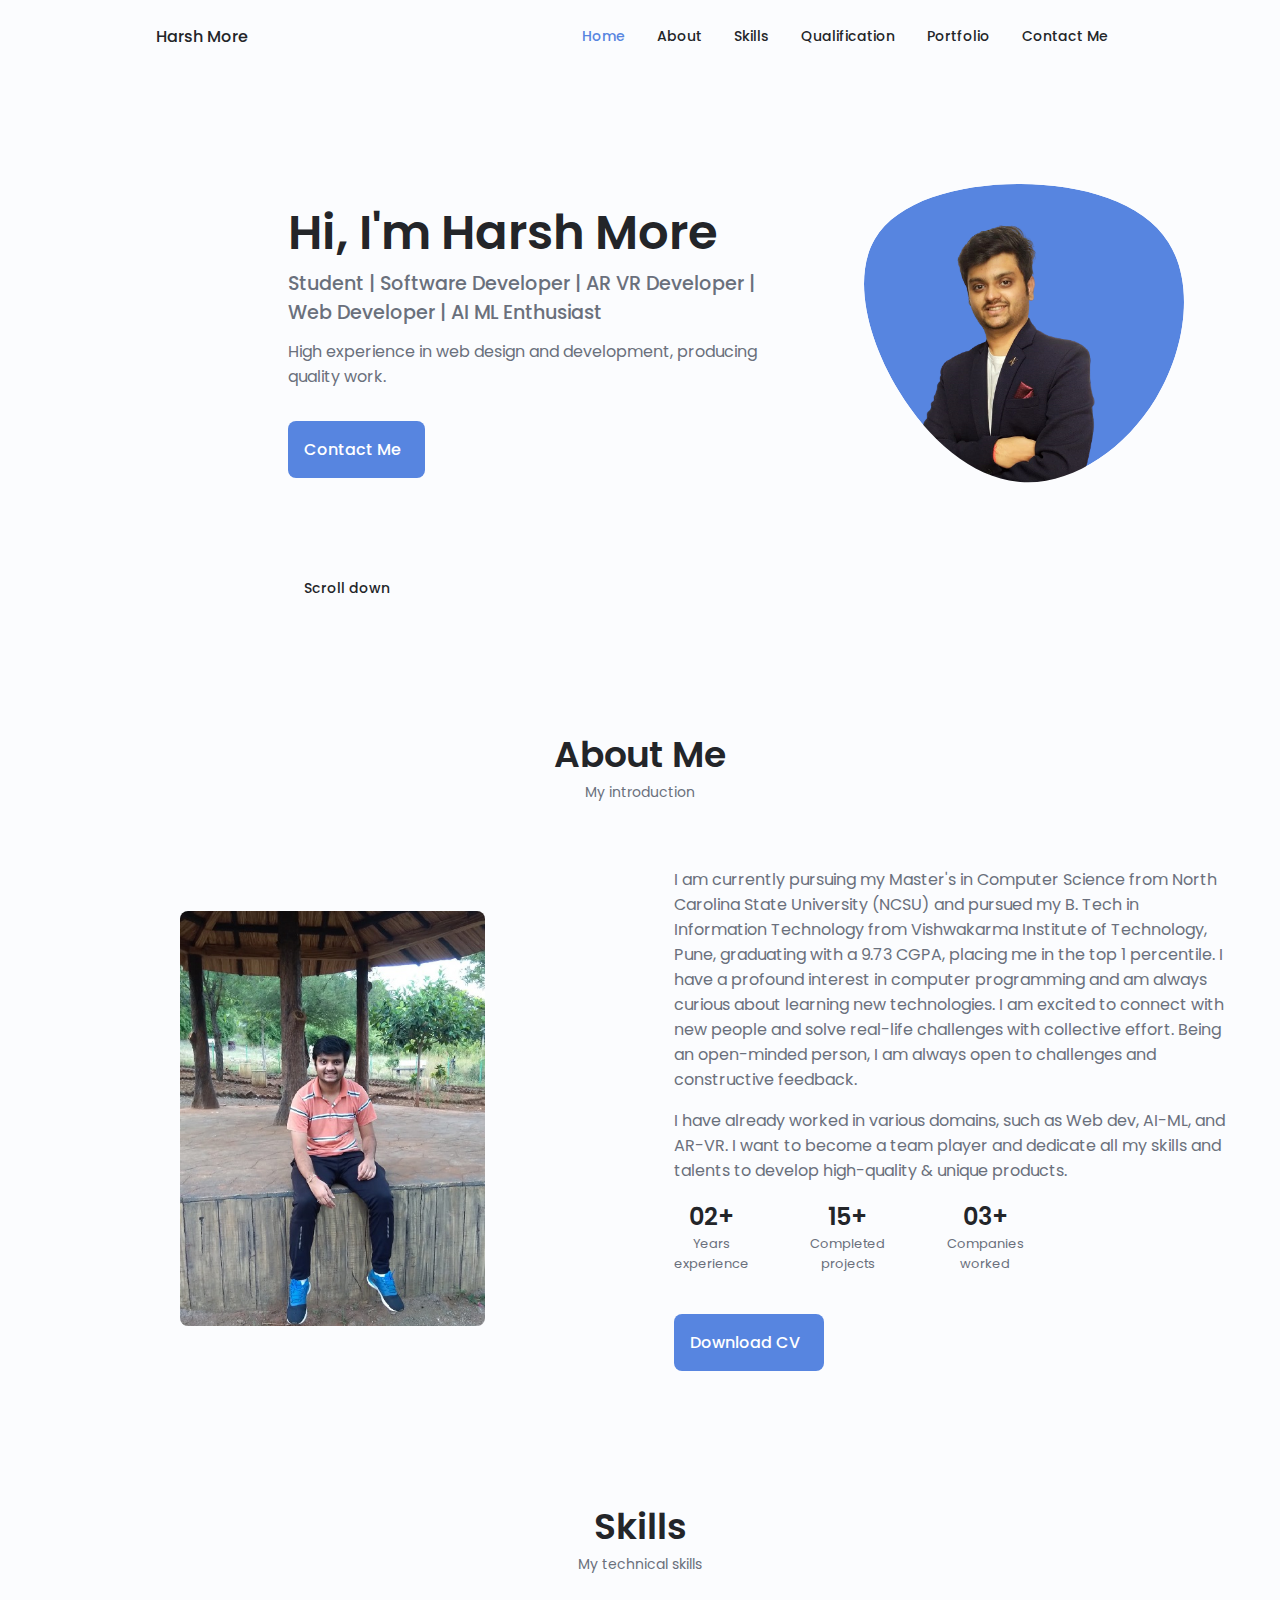
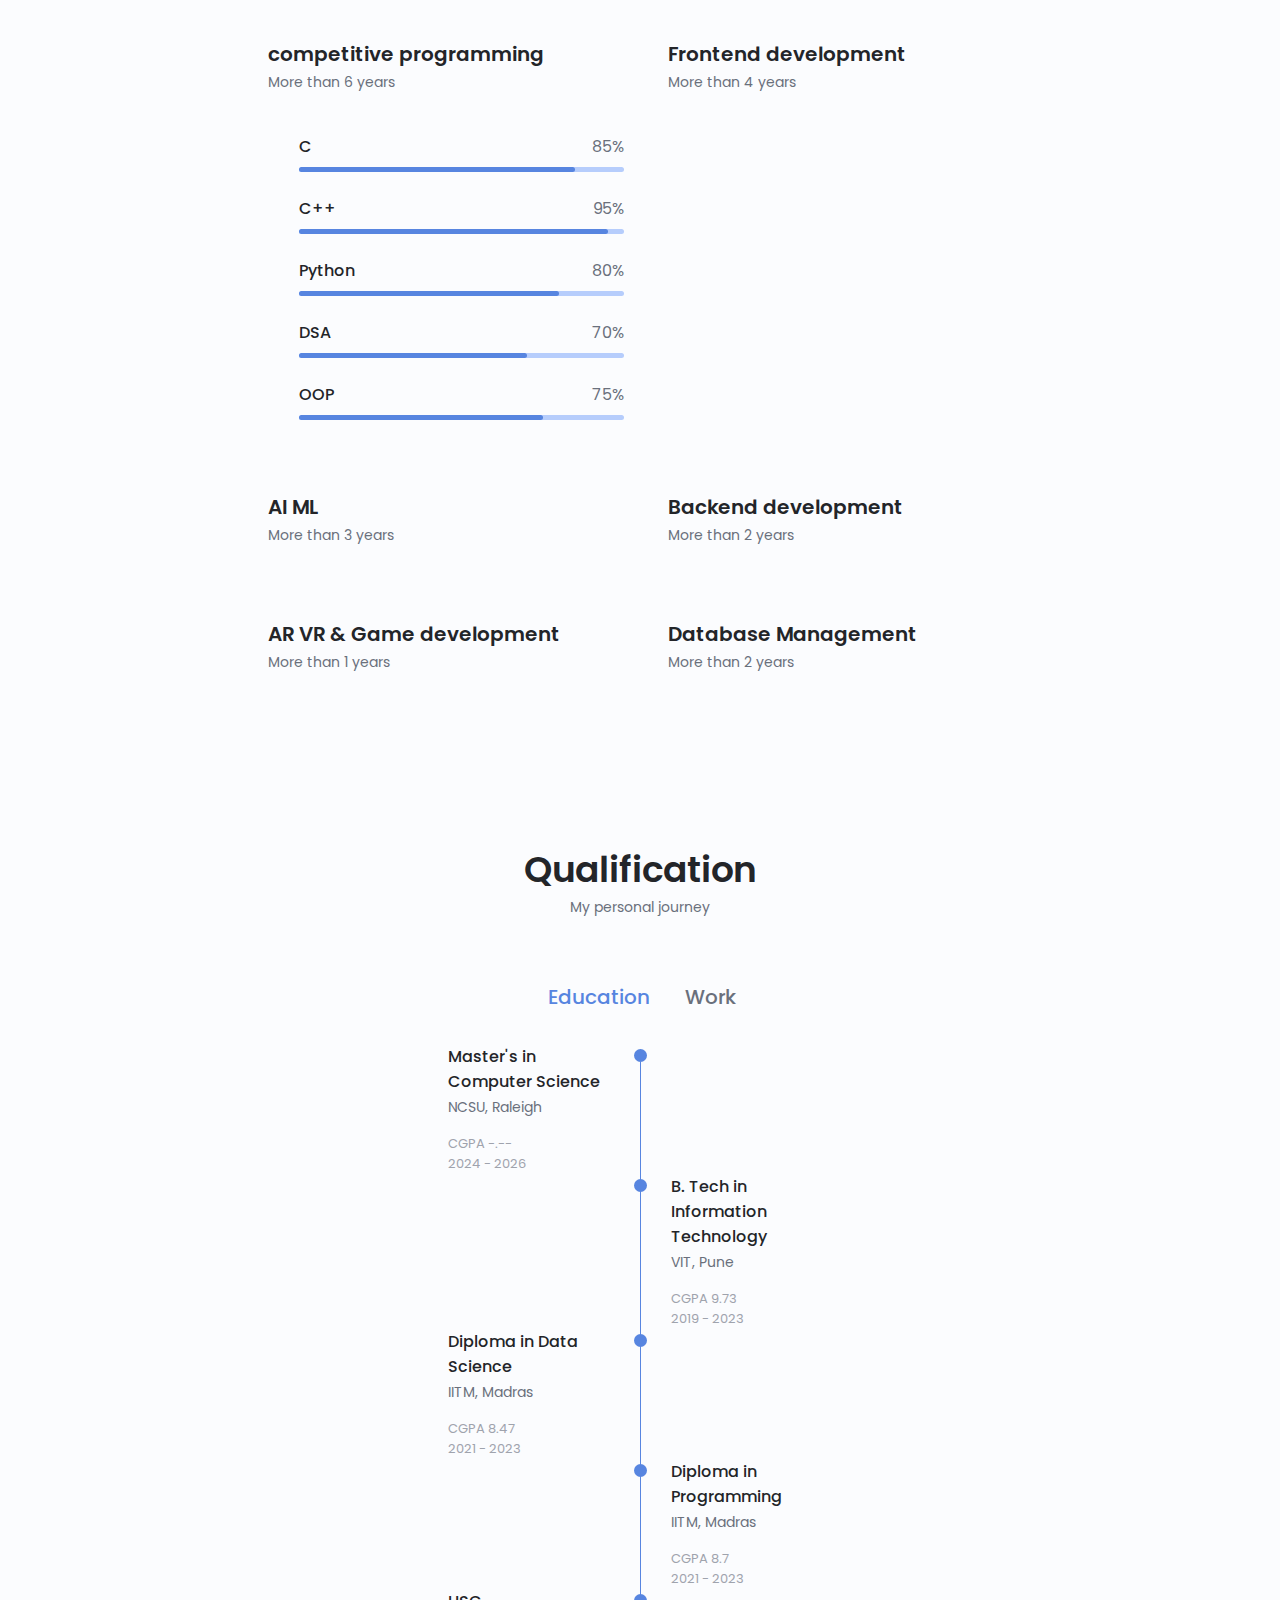
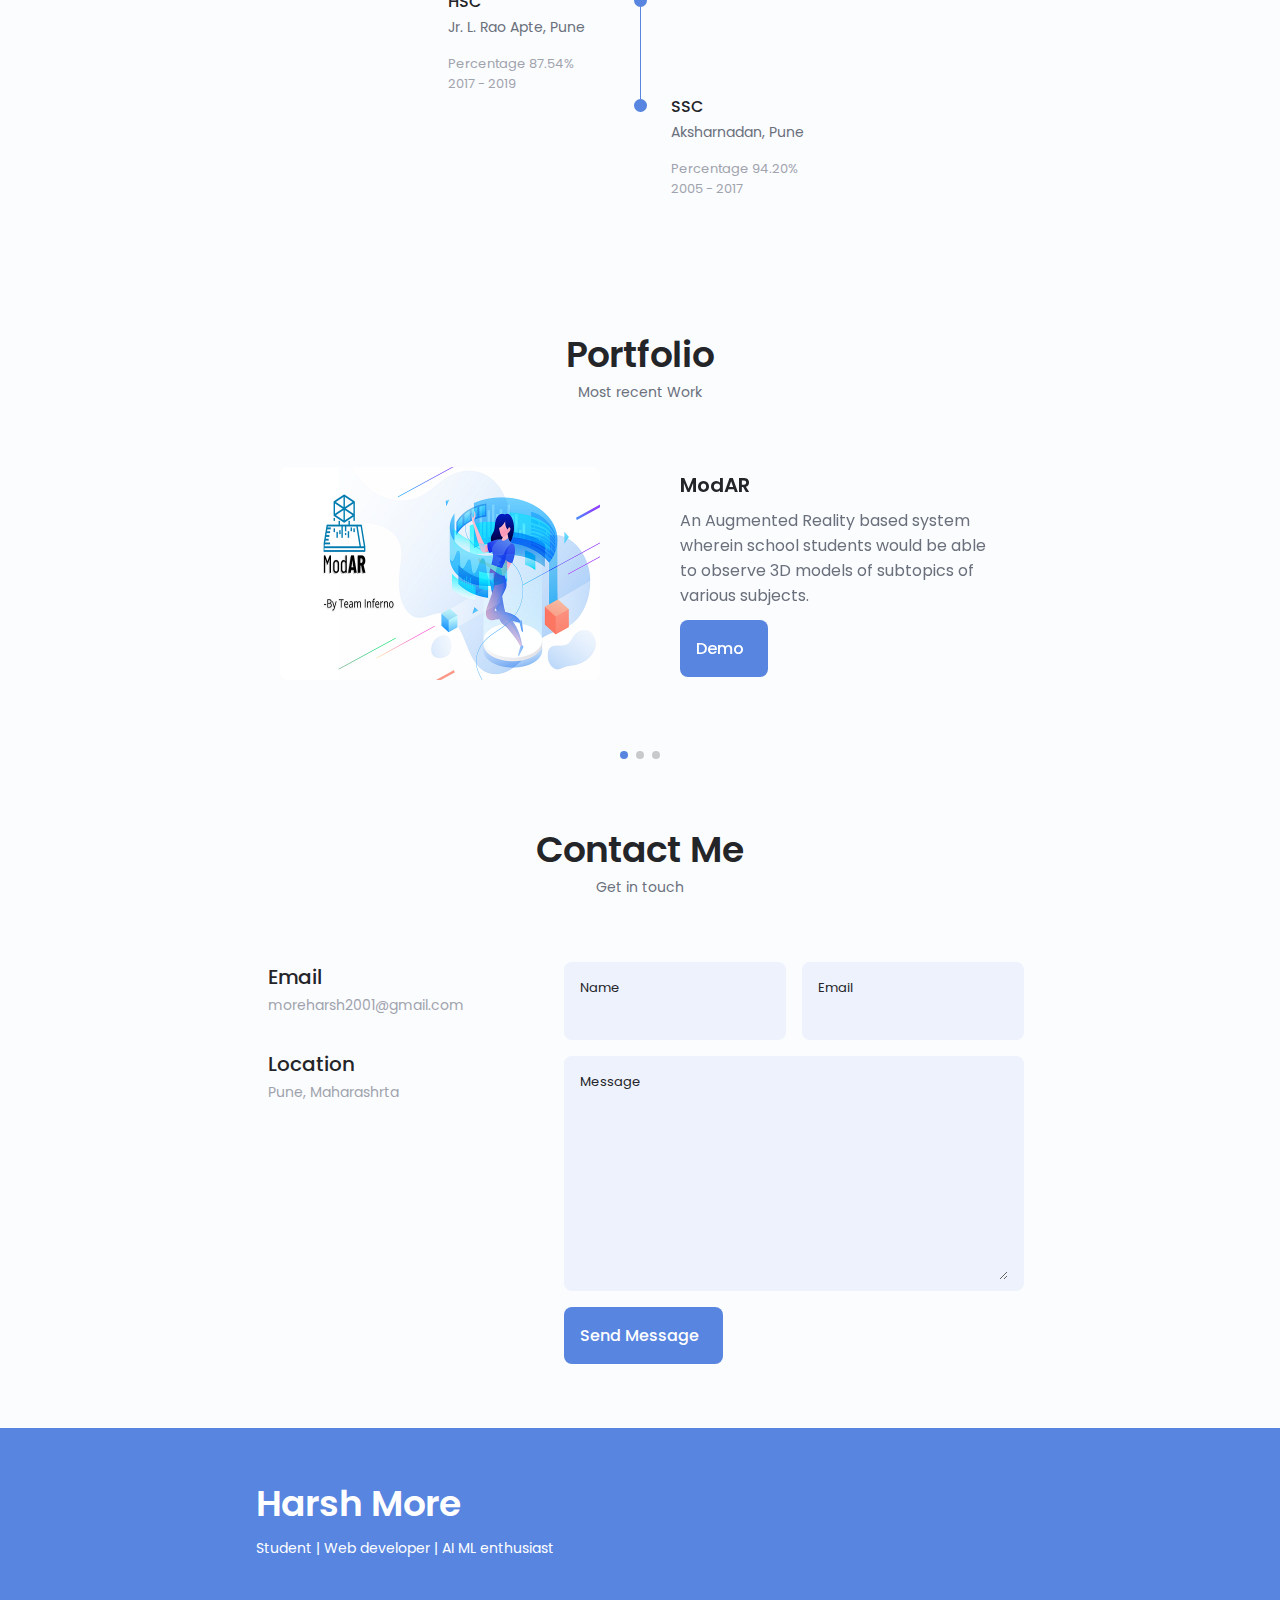
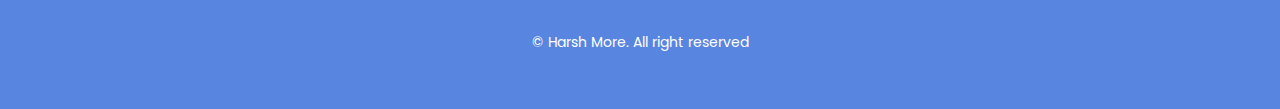
<file: index.html>
<!DOCTYPE html>
<html lang="en">

<head>
    <meta charset="UTF-8">
    <meta http-equiv="X-UA-Compatible" content="IE=edge">
    <meta name="viewport" content="width=device-width, initial-scale=1.0">

    <!--==================== UNICONS ====================-->
    <link rel="stylesheet" href="https://unicons.iconscout.com/release/v4.0.0/css/line.css">

    <!--==================== SWIPER CSS ====================-->
    <link rel="stylesheet" href="css/swiper-bundle.min.css">

    <!--==================== CSS ====================-->
    <link rel="stylesheet" href="css/style.css">

    <link rel="icon" href="img/title.png">

    <title>Harsh More</title>

    <!-- Google Analytics Added -->
    <!-- Global site tag (gtag.js) - Google Analytics -->
    <script async src="https://www.googletagmanager.com/gtag/js?id=G-957KJ2FQEX"></script>
    <script>
    window.dataLayer = window.dataLayer || [];
    function gtag(){dataLayer.push(arguments);}
    gtag('js', new Date());

    gtag('config', 'G-957KJ2FQEX');
    </script>
</head>

<body>
    <!--==================== HEADER ====================-->
    <header class="header" id="header">
        <nav class="nav container">
            <a href="#" class="nav__logo">Harsh More</a>

            <div class="nav__menu" id="nav-menu">
                <ul class="nav__list grid">
                    <li class="nav__item">
                        <a href="#home" class="nav__link active-link">
                            <i class="uil uil-estate nav__icon"></i> Home
                        </a>
                    </li>
                    <li class="nav__item">
                        <a href="#about" class="nav__link">
                            <i class="uil uil-user nav__icon"></i> About
                        </a>
                    </li>
                    <li class="nav__item">
                        <a href="#skills" class="nav__link">
                            <i class="uil uil-file-alt nav__icon"></i> Skills
                        </a>
                    </li>
                    <li class="nav__item">
                        <a href="#qualification" class="nav__link">
                            <i class="uil uil-graduation-cap nav__icon"></i> Qualification
                        </a>
                    </li>
                    <li class="nav__item">
                        <a href="#portfolio" class="nav__link">
                            <i class="uil uil-scenery nav__icon"></i> Portfolio
                        </a>
                    </li>
                    <li class="nav__item">
                        <a href="#contact" class="nav__link">
                            <i class="uil uil-message nav__icon"></i> Contact Me
                        </a>
                    </li>
                </ul>
                <i class="uil uil-times nav__close" id="nav-close"></i>
            </div>

            <div class="nav__btns">
                <!-- Themen change button -->
                <i class="uil uil-moon change-theme" id="theme-button"></i>

                <div class="nav__toggle" id="nav-toggle">
                    <i class="uil uil-apps"></i>
                </div>
            </div>
        </nav>
    </header>

    <!--==================== MAIN ====================-->
    <main class="main">
        <!--==================== HOME ====================-->
        <section class="home section" id="home">
            <div class="home__container container grid">
                <div class="home__content grid">
                    <div class="home__social">
                        <a href="https://www.linkedin.com/in/harshmore/" target="_blank" class="home__social-icon">
                            <i class="uil uil-linkedin-alt"></i>
                        </a>

                        <a href="#" target="_blank" class="home__social-icon">
                            <i class="uil uil-envelope-alt"></i>
                        </a>

                        <a href="https://github.com/moreharsh" target="_blank" class="home__social-icon">
                            <i class="uil uil-github-alt"></i>
                        </a>
                    </div>

                    <div class="home__img">
                        <svg class="home__blob" viewBox="0 0 200 187" xmlns="http://www.w3.org/2000/svg"
                            xmlns:xlink="http://www.w3.org/1999/xlink">
                            <mask id="mask0" mask-type="alpha">
                                <path d="M190.312 36.4879C206.582 62.1187 201.309 102.826 182.328 134.186C163.346 165.547 
                                    130.807 187.559 100.226 186.353C69.6454 185.297 41.0228 161.023 21.7403 129.362C2.45775 
                                    97.8511 -7.48481 59.1033 6.67581 34.5279C20.9871 10.1032 59.7028 -0.149132 97.9666 
                                    0.00163737C136.23 0.303176 174.193 10.857 190.312 36.4879Z" />
                            </mask>
                            <g mask="url(#mask0)">
                                <path d="M190.312 36.4879C206.582 62.1187 201.309 102.826 182.328 134.186C163.346 
                                    165.547 130.807 187.559 100.226 186.353C69.6454 185.297 41.0228 161.023 21.7403 
                                    129.362C2.45775 97.8511 -7.48481 59.1033 6.67581 34.5279C20.9871 10.1032 59.7028 
                                    -0.149132 97.9666 0.00163737C136.23 0.303176 174.193 10.857 190.312 36.4879Z" />

                                <image class="home__blob-img" x='12' y='18' xlink:href="img/perfil.png" />
                            </g>
                        </svg>
                    </div>

                    <div class="home__data">
                        <h1 class="home__title">Hi, I'm Harsh More</h1>
                        <h3 class="home__subtitle">Student | Software Developer | AR VR Developer |<br> Web Developer | AI ML Enthusiast</h3>
                        <p class="home__description">High experience in web design and development, producing
                            quality work.</p>
                        <a href="#contact" class="button button--flex">
                            Contact Me <i class="uil uil-message button__icon"></i>
                        </a>
                    </div>
                </div>

                <div class="home__scroll">
                    <a href="#about" class="home__scroll-button button--flex">
                        <i class="uil uil-mouse-alt home__scroll-mouse"></i>
                        <span class="home__scroll-name">Scroll down</span>
                        <i class="uil uil-arrow-down home__scroll-arrow"></i>
                    </a>
                </div>
            </div>
        </section>

        <!--==================== ABOUT ====================-->
        <section class="about section" id="about">
            <h2 class="section__title">About Me</h2>
            <span class="section__subtitle">My introduction</span>

            <div class="about__container container grid">
                <img src="img/1.jpeg" alt="" class="about__img">

                <div class="about__data">
                    <p class="about__description">
                        I am currently pursuing my Master's in Computer Science from North Carolina 
                        State University (NCSU) and pursued my B. Tech in Information Technology from 
                        Vishwakarma Institute of Technology, Pune, graduating with a 9.73 CGPA, placing 
                        me in the top 1 percentile. I have a profound interest in computer programming 
                        and am always curious about learning new technologies. I am excited to connect 
                        with new people and solve real-life challenges with collective effort. Being an 
                        open-minded person, I am always open to challenges and constructive feedback.
                    </p>
                    <p class="about__description">
                        I have already worked in various domains, such as Web dev, AI-ML, and
                        AR-VR. I want to become a team player and dedicate all my skills and
                        talents to develop high-quality & unique products.
                    </p>

                    <div class="about__info">
                        <div>
                            <span class="about__info-title">02+</span>
                            <span class="about__info-name">Years <br> experience</span>
                        </div>

                        <div>
                            <span class="about__info-title">15+</span>
                            <span class="about__info-name">Completed <br> projects</span>
                        </div>

                        <div>
                            <span class="about__info-title">03+</span>
                            <span class="about__info-name">Companies <br> worked</span>
                        </div>
                    </div>

                    <div class="about__buttons">
                        <a download="" href="pdf/Harsh_More.pdf" class="button button--flex">
                            Download CV<i class="uil uil-download-alt button__icon"></i>
                        </a>
                    </div>
                </div>
            </div>
        </section>

        <!--==================== SKILLS ====================-->
        <section class="skills section" id="skills">
            <h2 class="section__title">Skills</h2>
            <span class="section__subtitle">My technical skills</span>

            <div class="skills__container container grid">
                <div>
                    <!--==================== SKILLS 1 ====================-->
                    <div class="skills__content skills__open">
                        <div class="skills__header">
                            <i class="uil uil-arrow skills__icon"></i>

                            <div>
                                <h1 class="skills__title">competitive programming</h1>
                                <span class="skills__subtitle">More than 6 years</span>
                            </div>

                            <i class="uil uil-angle-down skills__arrow"></i>
                        </div>

                        <div class="skills__list grid">
                            <div class="skills__data">
                                <div class="skills__titles">
                                    <h3 class="skills__name">C</h3>
                                    <span class="skills__number">85%</span>
                                </div>
                                <div class="skills__bar">
                                    <span class="skills_percentage skills_c"></span>
                                </div>
                            </div>

                            <div class="skills__data">
                                <div class="skills__titles">
                                    <h3 class="skills__name">C++</h3>
                                    <span class="skills__number">95%</span>
                                </div>
                                <div class="skills__bar">
                                    <span class="skills_percentage skills_cpp"></span>
                                </div>
                            </div>

                            <div class="skills__data">
                                <div class="skills__titles">
                                    <h3 class="skills__name">Python</h3>
                                    <span class="skills__number">80%</span>
                                </div>
                                <div class="skills__bar">
                                    <span class="skills_percentage skills_python1"></span>
                                </div>
                            </div>

                            <div class="skills__data">
                                <div class="skills__titles">
                                    <h3 class="skills__name">DSA</h3>
                                    <span class="skills__number">70%</span>
                                </div>
                                <div class="skills__bar">
                                    <span class="skills_percentage skills_dsa"></span>
                                </div>
                            </div>

                            <div class="skills__data">
                                <div class="skills__titles">
                                    <h3 class="skills__name">OOP</h3>
                                    <span class="skills__number">75%</span>
                                </div>
                                <div class="skills__bar">
                                    <span class="skills_percentage skills_oop"></span>
                                </div>
                            </div>

                        </div>
                    </div>
                </div>
                <div>
                    <!--==================== SKILLS 2 ====================-->
                    <div class="skills__content skills__close">
                        <div class="skills__header">
                            <i class="uil uil-brackets-curly skills__icon"></i>

                            <div>
                                <h1 class="skills__title">Frontend development</h1>
                                <span class="skills__subtitle">More than 4 years</span>
                            </div>

                            <i class="uil uil-angle-down skills__arrow"></i>
                        </div>

                        <div class="skills__list grid">
                            <div class="skills__data">
                                <div class="skills__titles">
                                    <h3 class="skills__name">HTML</h3>
                                    <span class="skills__number">90%</span>
                                </div>
                                <div class="skills__bar">
                                    <span class="skills_percentage skills_html"></span>
                                </div>
                            </div>

                            <div class="skills__data">
                                <div class="skills__titles">
                                    <h3 class="skills__name">CSS</h3>
                                    <span class="skills__number">80%</span>
                                </div>
                                <div class="skills__bar">
                                    <span class="skills_percentage skills_css"></span>
                                </div>
                            </div>

                            <div class="skills__data">
                                <div class="skills__titles">
                                    <h3 class="skills__name">JavaScript</h3>
                                    <span class="skills__number">60%</span>
                                </div>
                                <div class="skills__bar">
                                    <span class="skills_percentage skills_js"></span>
                                </div>
                            </div>

                        </div>
                    </div>
                </div>
                <div>
                    <!--==================== SKILLS 3 ====================-->
                    <div class="skills__content skills__close">
                        <div class="skills__header">
                            <i class="uil uil-server-network skills__icon"></i>

                            <div>
                                <h1 class="skills__title">AI ML</h1>
                                <span class="skills__subtitle">More than 3 years</span>
                            </div>

                            <i class="uil uil-angle-down skills__arrow"></i>
                        </div>

                        <div class="skills__list grid">
                            <div class="skills__data">
                                <div class="skills__titles">
                                    <h3 class="skills__name">Numpy</h3>
                                    <span class="skills__number">85%</span>
                                </div>
                                <div class="skills__bar">
                                    <span class="skills_percentage skills_numpy"></span>
                                </div>
                            </div>

                            <div class="skills__data">
                                <div class="skills__titles">
                                    <h3 class="skills__name">Pandas</h3>
                                    <span class="skills__number">80%</span>
                                </div>
                                <div class="skills__bar">
                                    <span class="skills_percentage skills_pandas"></span>
                                </div>
                            </div>

                            <div class="skills__data">
                                <div class="skills__titles">
                                    <h3 class="skills__name">Matplotlib</h3>
                                    <span class="skills__number">90%</span>
                                </div>
                                <div class="skills__bar">
                                    <span class="skills_percentage skills_matplotlib"></span>
                                </div>
                            </div>

                            <div class="skills__data">
                                <div class="skills__titles">
                                    <h3 class="skills__name">Keras</h3>
                                    <span class="skills__number">70%</span>
                                </div>
                                <div class="skills__bar">
                                    <span class="skills_percentage skills_keras"></span>
                                </div>
                            </div>

                            <div class="skills__data">
                                <div class="skills__titles">
                                    <h3 class="skills__name">Tensorflow</h3>
                                    <span class="skills__number">65%</span>
                                </div>
                                <div class="skills__bar">
                                    <span class="skills_percentage skills_tensorflow"></span>
                                </div>
                            </div>

                            <div class="skills__data">
                                <div class="skills__titles">
                                    <h3 class="skills__name">OpenCV</h3>
                                    <span class="skills__number">50%</span>
                                </div>
                                <div class="skills__bar">
                                    <span class="skills_percentage skills_opencv"></span>
                                </div>
                            </div>


                        </div>
                    </div>
                </div>
                <div>
                    <!--==================== SKILLS 4 ====================-->
                    <div class="skills__content skills__close">
                        <div class="skills__header">
                            <i class="uil uil-server-network skills__icon"></i>

                            <div>
                                <h1 class="skills__title">Backend development</h1>
                                <span class="skills__subtitle">More than 2 years</span>
                            </div>

                            <i class="uil uil-angle-down skills__arrow"></i>
                        </div>

                        <div class="skills__list grid">
                            <div class="skills__data">
                                <div class="skills__titles">
                                    <h3 class="skills__name">PHP</h3>
                                    <span class="skills__number">80%</span>
                                </div>
                                <div class="skills__bar">
                                    <span class="skills_percentage skills_php"></span>
                                </div>
                            </div>

                            <div class="skills__data">
                                <div class="skills__titles">
                                    <h3 class="skills__name">Node Js</h3>
                                    <span class="skills__number">70%</span>
                                </div>
                                <div class="skills__bar">
                                    <span class="skills_percentage skills_node"></span>
                                </div>
                            </div>

                            <div class="skills__data">
                                <div class="skills__titles">
                                    <h3 class="skills__name">Firebase</h3>
                                    <span class="skills__number">70%</span>
                                </div>
                                <div class="skills__bar">
                                    <span class="skills_percentage skills_firebase"></span>
                                </div>
                            </div>

                            <div class="skills__data">
                                <div class="skills__titles">
                                    <h3 class="skills__name">Python</h3>
                                    <span class="skills__number">75%</span>
                                </div>
                                <div class="skills__bar">
                                    <span class="skills_percentage skills_python"></span>
                                </div>
                            </div>
                        </div>
                    </div>
                </div>
                <div>
                    <!--==================== SKILLS 5 ====================-->
                    <div class="skills__content skills__close">
                        <div class="skills__header">
                            <i class="uil uil-server-network skills__icon"></i>

                            <div>
                                <h1 class="skills__title">AR VR & Game development</h1>
                                <span class="skills__subtitle">More than 1 years</span>
                            </div>

                            <i class="uil uil-angle-down skills__arrow"></i>
                        </div>

                        <div class="skills__list grid">
                            <div class="skills__data">
                                <div class="skills__titles">
                                    <h3 class="skills__name">Unity</h3>
                                    <span class="skills__number">70%</span>
                                </div>
                                <div class="skills__bar">
                                    <span class="skills_percentage skills_unity"></span>
                                </div>
                            </div>

                            <div class="skills__data">
                                <div class="skills__titles">
                                    <h3 class="skills__name">Vuforia</h3>
                                    <span class="skills__number">85%</span>
                                </div>
                                <div class="skills__bar">
                                    <span class="skills_percentage skills_vuforia"></span>
                                </div>
                            </div>

                            <div class="skills__data">
                                <div class="skills__titles">
                                    <h3 class="skills__name">ARKit</h3>
                                    <span class="skills__number">40%</span>
                                </div>
                                <div class="skills__bar">
                                    <span class="skills_percentage skills_arkit"></span>
                                </div>
                            </div>

                            <div class="skills__data">
                                <div class="skills__titles">
                                    <h3 class="skills__name">ARFoundation</h3>
                                    <span class="skills__number">55%</span>
                                </div>
                                <div class="skills__bar">
                                    <span class="skills_percentage skills_arfoundation"></span>
                                </div>
                            </div>

                            <div class="skills__data">
                                <div class="skills__titles">
                                    <h3 class="skills__name">GitHub</h3>
                                    <span class="skills__number">80%</span>
                                </div>
                                <div class="skills__bar">
                                    <span class="skills_percentage skills_github"></span>
                                </div>
                            </div>

                        </div>
                    </div>
                </div>
                <div>
                    <!--==================== SKILLS 6 ====================-->
                    <div class="skills__content skills__close">
                        <div class="skills__header">
                            <i class="uil uil-server-network skills__icon"></i>

                            <div>
                                <h1 class="skills__title">Database Management</h1>
                                <span class="skills__subtitle">More than 2 years</span>
                            </div>

                            <i class="uil uil-angle-down skills__arrow"></i>
                        </div>

                        <div class="skills__list grid">
                            <div class="skills__data">
                                <div class="skills__titles">
                                    <h3 class="skills__name">MySQL</h3>
                                    <span class="skills__number">85%</span>
                                </div>
                                <div class="skills__bar">
                                    <span class="skills_percentage skills_mysql"></span>
                                </div>
                            </div>

                            <div class="skills__data">
                                <div class="skills__titles">
                                    <h3 class="skills__name">MongoDB</h3>
                                    <span class="skills__number">70%</span>
                                </div>
                                <div class="skills__bar">
                                    <span class="skills_percentage skills_mongo"></span>
                                </div>
                            </div>

                            <div class="skills__data">
                                <div class="skills__titles">
                                    <h3 class="skills__name">Firebase Cloud Store</h3>
                                    <span class="skills__number">50%</span>
                                </div>
                                <div class="skills__bar">
                                    <span class="skills_percentage skills_firebasecs"></span>
                                </div>
                            </div>

                            <div class="skills__data">
                                <div class="skills__titles">
                                    <h3 class="skills__name">SQLite</h3>
                                    <span class="skills__number">65%</span>
                                </div>
                                <div class="skills__bar">
                                    <span class="skills_percentage skills_sqlite"></span>
                                </div>
                            </div>
                        </div>
                    </div>
                </div>
            </div>
        </section>

        <!--==================== QUALIFICATION ====================-->
        <section class="qualification section" id="qualification">
            <h2 class="section__title">Qualification</h2>
            <span class="section__subtitle">My personal journey</span>

            <div class="qualification__container container">
                <div class="qualification__tabs">
                    <div class="qualification__button button--flex qualification__active" data-target='#education'>
                        <i class="uil uil-graduation-cap qualification__icon"></i>
                        Education
                    </div>

                    <div class="qualification__button button--flex" data-target='#work'>
                        <i class="uil uil-briefcase-alt qualification__icon"></i>
                        Work
                    </div>
                </div>

                <div class="qualification__sections">
                    <!--==================== QUALIFICATION Content 1 ====================-->
                    <div class="qualification__content qualification__active" data-content id="education">
                        <!--==================== QUALIFICATION 1 ====================-->
                        <div class="qualification__data">
                            <div>
                                <h3 class="qualification__title">Master's in Computer Science</h3>
                                <span class="qualification__subtitle">NCSU, Raleigh</span>
                                <div class="qualification__calendar">
                                    CGPA -.--<br>
                                    <i class="uil uil-calendar-alt"></i>
                                    2024 - 2026
                                </div>
                            </div>

                            <div>
                                <span class="qualification__rounder"></span>
                                <span class="qualification__line"></span>
                            </div>
                        </div>

                        <!--==================== QUALIFICATION 2 ====================-->
                        <div class="qualification__data">
                            <div></div>

                            <div>
                                <span class="qualification__rounder"></span>
                                <span class="qualification__line"></span>
                            </div>

                            <div>
                                <h3 class="qualification__title">B. Tech in Information Technology</h3>
                                <span class="qualification__subtitle">VIT, Pune</span>
                                <div class="qualification__calendar">
                                    CGPA 9.73 <br>
                                    <i class="uil uil-calendar-alt"></i>
                                    2019 - 2023
                                </div>
                            </div>
                        </div>
                        
                        <!--==================== QUALIFICATION 3 ====================-->
                        <div class="qualification__data">
                            <div>
                                <h3 class="qualification__title">Diploma in Data Science</h3>
                                <span class="qualification__subtitle">IITM, Madras</span>
                                <div class="qualification__calendar">
                                    CGPA 8.47 <br>
                                    <i class="uil uil-calendar-alt"></i>
                                    2021 - 2023
                                </div>
                            </div>
                            
                            <div>
                                <span class="qualification__rounder"></span>
                                <span class="qualification__line"></span>
                            </div>
                        </div>


                        <!--==================== QUALIFICATION 4 ====================-->
                        <div class="qualification__data">
                            <div></div>

                            <div>
                                <span class="qualification__rounder"></span>
                                <span class="qualification__line"></span>
                            </div>

                            <div>
                                <h3 class="qualification__title">Diploma in Programming</h3>
                                <span class="qualification__subtitle">IITM, Madras</span>
                                <div class="qualification__calendar">
                                    CGPA 8.7 <br>
                                    <i class="uil uil-calendar-alt"></i>
                                    2021 - 2023
                                </div>
                            </div>
                        </div>

                        <!--==================== QUALIFICATION 5 ====================-->
                        <div class="qualification__data">

                            <div>
                                <h3 class="qualification__title">HSC</h3>
                                <span class="qualification__subtitle">Jr. L. Rao Apte, Pune</span>
                                <div class="qualification__calendar">
                                    Percentage 87.54% <br>
                                    <i class="uil uil-calendar-alt"></i>
                                    2017 - 2019
                                </div>
                            </div>

                            <div>
                                <span class="qualification__rounder"></span>
                                <span class="qualification__line"></span>
                            </div>
                        </div>

                        <!--==================== QUALIFICATION 6 ====================-->
                        <div class="qualification__data">
                            <div></div>
                            <div>
                                <span class="qualification__rounder"></span>
                                <!--    <span class="qualification__line"></span> -->
                            </div>

                            <div>
                                <h3 class="qualification__title">SSC</h3>
                                <span class="qualification__subtitle">Aksharnadan, Pune</span>
                                <div class="qualification__calendar">
                                    Percentage 94.20% <br>
                                    <i class="uil uil-calendar-alt"></i>
                                    2005 - 2017
                                </div>
                            </div>
                        </div>
                    </div>

                    <!--==================== QUALIFICATION Content 2 ====================-->
                    <div class="qualification__content" data-content id="work">
                        <!--==================== QUALIFICATION 1 ====================-->
                        <div class="qualification__data">
                            <!--<div></div>

                            <div>
                                <span class="qualification__rounder"></span>
                                <span class="qualification__line"></span>
                            </div> -->

                            <div>
                                <h3 class="qualification__title">Barclays
                                    Global Service Centre Private Limited, Pune</h3>
                                <span class="qualification__subtitle">Data Scientist</span>
                                <div class="qualification__calendar">
                                    <i class="uil uil-calendar-alt"></i>
                                    JUL 2023 - Present
                                </div>
                            </div>

                            <div>
                                <span class="qualification__rounder"></span>
                                <span class="qualification__line"></span>
                            </div>
                        </div>

                        <!--==================== QUALIFICATION 2 ====================-->
                        <div class="qualification__data">
                            <div></div>

                            <div>
                                <span class="qualification__rounder"></span>
                                <span class="qualification__line"></span>
                            </div>
                            
                            <div>
                                <h3 class="qualification__title">TomTom</h3>
                                <span class="qualification__subtitle">SWE Intern</span>
                                <div class="qualification__calendar">
                                    <i class="uil uil-calendar-alt"></i>
                                    JAN 2023 - JUN 2023
                                </div>
                            </div>

                            <!--<div>
                                <span class="qualification__rounder"></span>
                                <span class="qualification__line"></span>
                            </div>-->
                        </div>
                        <!--==================== QUALIFICATION 2 ====================-->
                        <div class="qualification__data">
                        <!--<div></div>

                            <div>
                                <span class="qualification__rounder"></span>
                                <span class="qualification__line"></span>
                            </div> -->

                            <div>
                                <h3 class="qualification__title">Barclays
                                    Global Service Centre Private Limited, Pune</h3>
                                <span class="qualification__subtitle">Intern in GTSM</span>
                                <div class="qualification__calendar">
                                    <i class="uil uil-calendar-alt"></i>
                                    JUN 2022 - AUG 2022
                                </div>
                            </div>

                            <div>
                                <span class="qualification__rounder"></span>
                                <span class="qualification__line"></span>
                            </div>
                        </div>

                        <!--==================== QUALIFICATION 2 ====================-->
                        <div class="qualification__data">
                            <div></div>

                            <div>
                                <span class="qualification__rounder"></span>
                                <span class="qualification__line"></span>
                            </div>
                            
                            <div>
                                <h3 class="qualification__title">IEEE Student Branch VIT, Pune</h3>
                                <span class="qualification__subtitle">Coding Club Head</span>
                                <div class="qualification__calendar">
                                    <i class="uil uil-calendar-alt"></i>
                                    JUN 2021 - MAY 2022
                                </div>
                            </div>

                            <!--<div>
                                <span class="qualification__rounder"></span>
                                <span class="qualification__line"></span>
                            </div>-->
                        </div>

                        <!--==================== QUALIFICATION 3 ====================-->
                        <div class="qualification__data">
                            <!--<div></div>

                            <div>
                                <span class="qualification__rounder"></span>
                                <span class="qualification__line"></span>
                            </div>-->

                            <div>
                                <h3 class="qualification__title">Yogwithshilpa, Pune</h3>
                                <span class="qualification__subtitle">Web Developer | Freelance</span>
                                <div class="qualification__calendar">
                                    <i class="uil uil-calendar-alt"></i>
                                    FEB 2022 - MAR 2022
                                </div>
                            </div>

                            <div>
                                <span class="qualification__rounder"></span>
                                <span class="qualification__line"></span>
                            </div>
                        </div>

                        <!--==================== QUALIFICATION 4 ====================-->
                        <div class="qualification__data">
                            <div></div>

                            <div>
                                <span class="qualification__rounder"></span>
                                <span class="qualification__line"></span>
                            </div>

                            <div>
                                <h3 class="qualification__title">Align Dental Studio, Pune</h3>
                                <span class="qualification__subtitle">Web Developer | Freelance</span>
                                <div class="qualification__calendar">
                                    <i class="uil uil-calendar-alt"></i>
                                    OCT 2021 - NOV 2021
                                </div>
                            </div>

                            <!--<div>
                                <span class="qualification__rounder"></span>
                                <span class="qualification__line"></span>
                            </div>-->
                        </div>

                        <!--==================== QUALIFICATION 5 ====================-->
                        <div class="qualification__data">
                            <!--<div></div>

                            <div>
                                <span class="qualification__rounder"></span> -->
                                <!-- <span class="qualification__line"></span> -->
                            <!--</div>-->

                            <div>
                                <h3 class="qualification__title">IEEE Student Branch VIT, Pune</h3>
                                <span class="qualification__subtitle">Executive Committee Member</span>
                                <div class="qualification__calendar">
                                    <i class="uil uil-calendar-alt"></i>
                                    JUN 2020 - MAY 2021
                                </div>
                            </div>

                            <div>
                                <span class="qualification__rounder"></span>
                                <!--<span class="qualification__line"></span>-->
                            </div>
                        </div>

                    </div>
                </div>
            </div>
        </section>


        <!--==================== PORTFOLIO ====================-->
        <section class="portfolio section" id="portfolio">
            <h2 class="section__title">Portfolio</h2>
            <span class="section__subtitle">Most recent Work</span>

            <div class="portfolio__container container swiper mySwiper">
                <div class="swiper-wrapper">
                    <!--==================== PORTFOLIO 1 ====================-->
                    <div class="portfolio__content grid swiper-slide">
                        <img src="img/portfolio1.png" alt="" class="portfolio__img">

                        <div class="portfolio__data">
                            <h3 class="portfolio__title">ModAR</h3>
                            <p class="portfolio__description">An Augmented Reality based system wherein school students
                                would be able to observe 3D models
                                of subtopics of various subjects.</p>
                            <a href="https://github.com/moreharsh/ModAR"
                                class="button button--flex button--small portfolio__button">
                                Demo
                                <i class="uil uil-arrow-right button__icon"></i>
                            </a>
                        </div>
                    </div>

                    <!--==================== PORTFOLIO 2 ====================-->
                    <div class="portfolio__content grid swiper-slide">
                        <img src="img/portfolio2.png" alt="" class="portfolio__img">

                        <div class="portfolio__data">
                            <h3 class="portfolio__title">Video Summary Generation</h3>
                            <p class="portfolio__description">Transformer Based Approach is used for video caption
                                generation. Those captions undergo
                                the abstractive text summarization to generate summary.</p>
                            <a href="https://github.com/moreharsh/Video-Summary-Generation"
                                class="button button--flex button--small portfolio__button">
                                Demo
                                <i class="uil uil-arrow-right button__icon"></i>
                            </a>
                        </div>
                    </div>

                    <!--==================== PORTFOLIO 3 ====================-->
                    <div class="portfolio__content grid swiper-slide">
                        <img src="img/portfolio3.png" alt="" class="portfolio__img">

                        <div class="portfolio__data">
                            <h3 class="portfolio__title">Translator App</h3>
                            <p class="portfolio__description">The android application built using Android Studio and
                                Java, with the help of Firebase API
                                to translate text from one language to another.</p>
                            <a href="https://github.com/moreharsh/ARUnity"
                                class="button button--flex button--small portfolio__button">
                                Demo
                                <i class="uil uil-arrow-right button__icon"></i>
                            </a>
                        </div>
                    </div>
                </div>

                <div class="swiper-button-next">
                    <i class="uil uil-angle-right-b swiper-portfolio-icon"></i>
                </div>
                <div class="swiper-button-prev">
                    <i class="uil uil-angle-left-b swiper-portfolio-icon"></i>
                </div>
                <div class="swiper-pagination"></div>
            </div>
        </section>

        <!--==================== CONTACT ME ====================-->
        <section class="contact section" id="contact">
            <h2 class="section__title">Contact Me</h2>
            <span class="section__subtitle">Get in touch</span>

            <div class="contact__container container grid">
                <div>
                    <div class="contact__information">
                        <i class="uil uil-envelope contact__icon"></i>

                        <div>
                            <h3 class="contact__title">Email</h3>
                            <span class="contact__subtitle">moreharsh2001@gmail.com</span>
                        </div>
                    </div>

                    <div class="contact__information">
                        <i class="uil uil-map-marker contact__icon"></i>

                        <div>
                            <h3 class="contact__title">Location</h3>
                            <span class="contact__subtitle">Pune, Maharashrta</span>
                        </div>
                    </div>
                </div>

                <form action="#contact" method="POST" class="contact__form grid">
                    <div class="contact__inputs grid">
                        <div class="contact__content">
                            <label for="" class="contact__label">Name</label>
                            <input type="text" class="contact__input" id="inputname" required>
                            <span id="namecheck"></span>
                        </div>

                        <div class="contact__content">
                            <label for="" class="contact__label">Email</label>
                            <input type="email" class="contact__input" id="inputemail" required>
                            <span id="emailcheck"></span>
                        </div>
                    </div>

                    <div class="contact__content">
                        <label for="" class="contact__label">Message</label>
                        <textarea name="" cols="0" rows="7" class="contact__input" id="inputmessage"></textarea>
                        <span id="messagecheck"></span>
                    </div>

                    <div>
                        <a href="#contact" type="submit" class="button button--flex" id="submitBtn">
                            Send Message
                            <i class="uil uil-message button__icon"></i>
                        </a>
                    </div>
                </form>
            </div>
        </section>
    </main>

    <!--==================== FOOTER ====================-->
    <footer class="footer">
        <div class="footer__bg">
            <div class="footer__container container grid">
                <div>
                    <h1 class="footer__title">Harsh More</h1>
                    <span class="footer__subtitle">Student | Web developer | AI ML enthusiast</span>
                </div>

                <div class="footer__socials">
                    <a href="https://www.linkedin.com/in/harshmore/" target="_blank" class="footer__social">
                        <i class="uil uil-linkedin-alt"></i>
                    </a>

                    <a href="https://github.com/moreharsh" target="_blank" class="footer__social">
                        <i class="uil uil-github-alt"></i>
                    </a>
                </div>
            </div>

            <p class="footer__copy">&#169; Harsh More. All right reserved</p>
        </div>
    </footer>

    <!--==================== SCROLL TOP ====================-->
    <a href="#" class="scrollup" id="scroll-up">
        <i class="uil uil-arrow-up scrollup__icon"></i>
    </a>

    <!--==================== FORM EMAIL JS ====================-->
    <script src="https://smtpjs.com/v3/smtp.js"></script>
    <script src="js/form.js"></script>

    <!--==================== SWIPER JS ====================-->
    <script src="js/swiper-bundle.min.js"></script>

    <!--==================== MAIN JS ====================-->
    <script src="js/main.js"></script>
</body>

</html>
</file>
<file: css/style.css>
/*==================== GOOGLE FONTS ====================*/
@import url('https://fonts.googleapis.com/css2?family=Poppins:wght@400;500;600&display=swap');

/*==================== VARIABLES CSS ====================*/
:root {
    --header-height: 3rem;

    /*========== Colors ==========*/
    /* Change favorite color */
    --hue-color: 220; /*Purple 250 - Green 142 - Blue 230 - Pink 340*/

    /* HSL color mode */
    --first-color: hsl(var(--hue-color), 69%, 61%);
    --first-color-second: hsl(var(--hue-color), 69%, 61%);
    --first-color-alt: hsl(var(--hue-color), 57%, 53%);
    --first-color-lighter: hsl(var(--hue-color), 92%, 85%);
    --title-color: hsl(var(--hue-color), 8%, 15%);
    --text-color: hsl(var(--hue-color), 8%, 45%);
    --text-color-light: hsl(var(--hue-color), 8%, 65%);
    --input-color: hsl(var(--hue-color), 70%, 96%);
    --body-color: hsl(var(--hue-color), 60%, 99%);
    --container-color: #FFF;
    --scroll-bar-color: hsl(var(--hue-color), 12%, 90%);
    --scroll-thumb-color: hsl(var(--hue-color), 12%, 80%);

    /*========== Font and typography ==========*/
    --body-font: 'Poppins', sans-serif;

    /* .5rem = 8px, 1rem = 16px, 1.5rem = 24px ... */
    --big-font-size: 2rem;
    --h1-font-size: 1.5rem;
    --h2-font-size: 1.25rem;
    --h3-font-size: 1.125rem;
    --normal-font-size: .938rem;
    --small-font-size: .813rem;
    --smaller-font-size: .75rem;

    /*========== Font weight ==========*/
    --font-medium: 500;
    --font-semi-bold: 600;

    /*========== Margenes Bottom ==========*/
    /* .25rem = 4px, .5rem = 8px, .75rem = 12px ... */
    --mb-0-25: .25rem;
    --mb-0-5: .5rem;
    --mb-0-75: .75rem;
    --mb-1: 1rem;
    --mb-1-5: 1.5rem;
    --mb-2: 2rem;
    --mb-2-5: 2.5rem;
    --mb-3: 3rem;

    /*========== z index ==========*/
    --z-tooltip: 10;
    --z-fixed: 100;
    --z-modal: 1000;
}

/* Font size for large devices */
@media screen and (min-width: 968px) {
    :root {
        --big-font-size: 3rem;
        --h1-font-size: 2.25rem;
        --h2-font-size: 1.5rem;
        --h3-font-size: 1.25rem;
        --h4-font-size: 1.2rem;
        --normal-font-size: 1rem;
        --small-font-size: .875rem;
        --smaller-font-size: .813rem;
    }
}

/*========== Variables Dark theme ==========*/
body.dark-theme{
    /* HSL color mode */
    --first-color-second: hsl(var(--hue-color), 30%, 8%);
    --title-color: hsl(var(--hue-color), 8%, 95%);
    --text-color: hsl(var(--hue-color), 8%, 75%);
    --input-color: hsl(var(--hue-color), 29%, 16%);
    --body-color: hsl(var(--hue-color), 28%, 12%);
    --container-color: hsl(var(--hue-color), 29%, 16%);
    --scroll-bar-color: hsl(var(--hue-color), 12%, 48%);
    --scroll-thumb-color: hsl(var(--hue-color), 12%, 36%);
}

/*========== Button Dark/Light ==========*/
.nav__btns{
  display: flex;
  align-items: center;
}

.change-theme{
  font-size: 1.25rem;
  color: var(--title-color);
  margin-right: var(--mb-1);
  cursor: pointer;
}

.change-theme:hover{
  color: var(--first-color);
}

/*==================== BASE ====================*/
*{
  box-sizing: border-box;
  padding: 0;
  margin: 0;
}

html{
  scroll-behavior: smooth;
}

body{
  margin: 0 0 var(--header-height) 0;
  font-family: var(--body-font);
  font-size: var(--normal-font-size);
  background-color: var(--body-color);
  color: var(--text-color);
}

h1, h2, h3, h4{
  color: var(--title-color);
  font-weight: var(--font-semi-bold);
}

ul{
  list-style: none;
}

a{
  text-decoration: none;
}

img{
  max-width: 100%;
  height: auto;
}

/*==================== REUSABLE CSS CLASSES ====================*/
.section{
  padding: 2rem 0 4rem;
}

.section__title{
  font-size: var(--h1-font-size);
}

.section__subtitle{
  display: block;
  font-size: var(--small-font-size);
  margin-bottom: var(--mb-3);
}

.section__title,
.section__subtitle{
  text-align: center;
}

/*==================== LAYOUT ====================*/
.container{
  max-width: 768px;
  margin-left: var(--mb-1-5);
  margin-right: var(--mb-1-5);
}

.grid{
  display: grid;
  gap: 1rem;
}

.header{
  width: 100%;
  position: fixed;
  bottom: 0;
  left: 0;
  z-index: var(--z-fixed);
  background-color: var(--body-color);  
}

/*==================== NAV ====================*/
.nav{
  max-width: 968px;
  height: var(--header-height);
  display: flex;
  justify-content: space-between;
  align-items: center;
}

.nav__logo,
.nav__toggle{
  color: var(--title-color);
  font-weight: var(--font-medium);
}

.nav__logo:hover{
  color: var(--first-color-alt);
}

.nav__toggle{
  font-size: 1.1rem;
  cursor: pointer;
}

.nav__toggle:hover{
  color: var(--first-color-alt);
}

@media screen and (max-width: 767px) {
  .nav__menu{
    position: fixed;
    bottom: -100%;
    left: 0;
    width: 100%;
    background-color: var(--body-color);
    padding: 2rem 1.5rem 4rem;
    box-shadow: 0 -1px 4px rgba(0, 0, 0, .15);
    border-radius: 1.5rem 1.5rem 0 0;
    transition: .3s;
  }  
}

.nav__list{
  grid-template-columns: repeat(3, 1fr);
  gap: 2rem;
}

.nav__link{
  display: flex;
  flex-direction: column;
  align-items: center;
  font-size: var(--small-font-size);
  color: var(--title-color);
  font-weight: var(--font-medium);
}

.nav__link:hover{
  color: var(--first-color-alt);
}

.nav__icon{
  font-size: 1.2rem; 
}

.nav__close{
  position: absolute;
  right: 1.3rem;
  bottom: .5rem;
  font-size: 1.5rem;
  cursor: pointer;
  color: var(--first-color);
}

.nav__close:hover{
  color: var(--first-color-alt);
}

/* show menu */
.show-menu{
  bottom: 0;
}

/* Active link */
.active-link{
  color: var(--first-color);
}

/* Change background header */
.scroll-header{
  box-shadow: 0 -1px 4px rgba(0, 0, 0, .15);
}

/*==================== HOME ====================*/
.home__container{
  gap: 1rem;
}

.home__content{
  grid-template-columns: .5fr 3fr;
  padding-top: 3.5rem;
  align-items: center;
}

.home__social{
  display: grid;
  grid-template-columns: max-content;
  row-gap: 1rem;
}

.home__social-icon{
  font-size: 1.25rem;
  color: var(--first-color);
}

.home__social-icon:hover{
  color: var(--first-color-alt);
}

.home__blob{
  width: 200px;
  fill: var(--first-color);
}

.home__blob-img{
  width: 170px;
}

.home__data{
  grid-column: 1/3;
}

.home__title{
  font-size: var(--big-font-size);
}

.home__subtitle{
  font-size: var(--h4-font-size);
  color: var(--text-color);
  font-weight: var(--font-medium);
  margin-bottom: var(--mb-0-75);
}

.home__description{
  margin-bottom: var(--mb-2);
}

.home__scroll{
  display: none; 
}

.home__scroll-button{
  color: var(--first-color);
  transition: .3s;
}

.home__scroll-button:hover{
  transform: translateY(.25rem);
}

.home__scroll-mouse{
  font-size: 2rem;
}

.home__scroll-name{
  font-size: var(--small-font-size);
  color: var(--title-color);
  font-weight: var(--font-medium);
  margin-right: var(--mb-0-25)
}

.home__scroll-arrow{
  font-size: 1.25rem;
}

/*==================== BUTTONS ====================*/
.button{
  display: inline-block;
  background-color: var(--first-color);
  color: #FFF;
  padding: 1rem;
  border-radius: .5rem;
  font-weight: var(--font-medium);
}

.button:hover{
  background-color: var(--first-color-alt);
}

.button__icon{
  font-size: 1.25rem;
  margin-left: var(--mb-0-5);
  transition: .3s;
}

.button--flex{
  display: inline-flex;
  align-items: center;
}

/*==================== ABOUT ====================*/
.about__img{
  width: 200px;
  border-radius: .5rem;
  justify-self: center;
  align-self: center;
}

.about__description{
  text-align: center;
  margin-bottom: var(--mb-1);
}

.about__info{
  display: flex;
  justify-content: space-evenly;
  margin-bottom: var(--mb-2-5);
}

.about__info-title{
  font-size: var(--h2-font-size);
  font-weight: var(--font-semi-bold);
  color: var(--title-color);
}

.about__info-name{
  font-size: var(--smaller-font-size);
}

.about__info-title,
.about__info-name{
  display: block;
  text-align: center;
}

.about__buttons{
  display: flex;
  justify-content: center;
}

/*==================== SKILLS ====================*/
.skills{
  row-gap: 0;
}

.skills__header{
  display: flex;
  align-items: center;
  margin-bottom: var(--mb-2-5);
  cursor: pointer;
}

.skills__icon,
.skills__arrow{
  font-size: 2rem;
  color: var(--first-color);
}

.skills__icon{
  margin-right: var(--mb-0-75);
}

.skills__title{
  font-size: var(--h3-font-size);
}

.skills__subtitle{
  font-size: var(--small-font-size);
  color: var(--text-color);
}

.skills__arrow{
  margin-left: auto;
  transition: .4s;
}

.skills__list{
  row-gap: 1.5rem;
  padding-left: 2.7rem;
}

.skills__titles{
  display: flex;
  justify-content: space-between;
  margin-bottom: var(--mb-0-5);
}

.skills__name{
  font-size: var(--normal-font-size);
  font-weight: var(--font-medium);
}

.skills__bar,
.skills_percentage{
  height: 5px;
  border-radius: .25rem;
}

.skills__bar{
  background-color: var(--first-color-lighter);
}

.skills_percentage{
  display: block;
  background-color: var(--first-color);
}

.skills_html{
  width: 90%;
}
.skills_css{
  width: 80%;
}
.skills_js{
  width: 60%;
}

.skills_php{
  width: 80%;
}
.skills_node{
  width: 70%;
}
.skills_firebase{
  width: 70%;
}
.skills_python{
  width: 75%;
}

.skills_mysql{
  width: 85%;
}
.skills_mongo{
  width: 70%;
}
.skills_firebasecs{
  width: 50%;
}
.skills_sqlite{
  width: 65%;
}

.skills_c{
  width: 85%;
}
.skills_cpp{
  width: 95%;
}
.skills_python1{
  width: 80%;
}
.skills_dsa{
  width: 70%;
}
.skills_oop{
  width: 75%;
}

.skills_unity{
  width: 70%;
}
.skills_vuforia{
  width: 85%;
}
.skills_arkit{
  width: 40%;
}
.skills_arfoundation{
  width: 55%;
}
.skills_github{
  width: 80%;
}

.skills_numpy{
  width: 85%;
}
.skills_pandas{
  width: 80%;
}
.skills_matplotlib{
  width: 90%;
}
.skills_keras{
  width: 70%;
}
.skills_tensorflow{
  width: 65%;
}
.skills_opencv{
  width: 50%;
}


.skills__close .skills__list{
  height: 0;
  overflow: hidden;
}

.skills__open .skills__list{
  height: max-content;
  margin-bottom: var(--mb-2-5);
}

.skills__open .skills__arrow{
  transform: rotate(-180deg);
}
/*==================== QUALIFICATION ====================*/
.qualification__tabs{
  display: flex;
  justify-content: space-evenly;
  margin-bottom: var(--mb-2);
}

.qualification__button{
  font-size: var(--h3-font-size);
  font-weight: var(--font-medium);
  cursor: pointer;
}

.qualification__button:hover{
  color: var(--first-color);
}

.qualification__icon{
  font-size: 1.8rem;
  margin-right: var(--mb-0-25);
}

.qualification__data{
  display: grid;
  grid-template-columns: 1fr max-content 1fr;
  column-gap: 1.5rem;
}

.qualification__title{
  font-size: var(--normal-font-size);
  font-weight: var(--font-medium);
}

.qualification__subtitle{
  display: inline-block;
  font-size: var(--small-font-size);
  margin-bottom: var(--mb-1);
}

.qualification__calendar{
  font-size: var(--smaller-font-size);
  color: var(--text-color-light);
}

.qualification__rounder{
  display: inline-block;
  width: 13px;
  height: 13px;
  background-color: var(--first-color);
  border-radius: 50%;
}

.qualification__line{
  display: block;
  width: 1px;
  height: 100%;
  background-color: var(--first-color);
  transform: translate(6px, -7px);
}

.qualification [data-content]{
  display: none;
}

.qualification__active[data-content]{
  display: block;
}

.qualification__button.qualification__active{
  color: var(--first-color);
}

/*==================== PORTFOLIO ====================*/
.portfolio__container{
  overflow: initial;
}

.portfolio__content{
  padding: 0 1.5rem;
}

.portfolio__img{
  width: 256px;
  border-radius: .5rem;
  justify-self: center;
}

.portfolio__title{
  font-size: var(--h3-font-size);
  margin-bottom: var(--mb-0-5);
}

.portfolio__description{
  margin-bottom: var(--mb-0-75);
}

.portfolio__button:hover .button__icon{
  transform: translateX(.25rem);
}

.swiper-button-prev::after,
.swiper-button-next::after{
  content: '';
}

.swiper-portfolio-icon{
  font-size: 2rem;
  color: var(--first-color);
}

.swiper-button-prev{
  left: -.5rem;
}

.swiper-button-next{
  right: -.5rem;
}

.swiper-horizontal > .swiper-pagination-bullets{
  bottom: -2.5rem;
}

.swiper-pagination-bullet-active{
  background-color: var(--first-color);
}

.swiper-button-prev,
.swiper-button-next,
.swiper-pagination-bullet{
  outline: none;
}

/*==================== CONTACT ME ====================*/
.contact__container{
  row-gap: 3rem;
}

.contact__information{
  display: flex;
  margin-bottom: var(--mb-2);
}

.contact__icon{
  font-size: 2rem;
  color: var(--first-color);
  margin-right: var(--mb-0-75);
}

.contact__title{
  font-size: var(--h3-font-size);
  font-weight: var(--font-medium);
}

.contact__subtitle{
  font-size: var(--small-font-size);
  color: var(--text-color-light);
}

.contact__content{
  background-color: var(--input-color);
  border-radius: .5rem;
  padding: .75rem 1rem .25rem;
}

.contact__label{
  font-size: var(--smaller-font-size);
  color: var(--title-color);
}

.contact__input{
  width: 100%;
  background-color: var(--input-color);
  color: var(--first-color);
  font-family: var(--body-font);
  font-size: var(--normal-font-size);
  border: none;
  outline: none;
  padding: .25rem .5rem .5rem 0;
}

/*==================== FOOTER ====================*/
.footer{
  padding-top: 2rem;
}

.footer__container{
  row-gap: 1.25rem;
}

.footer__bg{
  background-color: var(--first-color-second);
  padding: 2rem 0 3rem;
}

.footer__title{
  font-size: var(--h1-font-size);
  margin-bottom: var(--mb-0-25);
}

.footer__subtitle{
  font-size: var(--small-font-size);
}

.footer__socials{
  justify-self: center;
}

.footer__social{
  font-size: 1.5rem;
  margin-right: var(--mb-1-5);
  color: var(--body-color);
}

.footer__social:hover{
  color: var(--first-color-lighter);
}

.footer__copy{
  font-size: var(--small-font-size);
  text-align: center;
  color: var(--text-color-light);
  margin-top: var(--mb-3);
}

.footer__title,
.footer__subtitle,
.footer__social,
.footer__copy{
  color: #FFF;
}

/*========== SCROLL UP ==========*/
.scrollup{
  position: fixed;
  right: 1rem;
  bottom: -20%;
  background-color: var(--first-color);
  opacity: .8;
  padding: 0 .3rem;
  border-radius: .4rem;
  z-index: var(--z-tooltip);
  transition: .4s;
}

.scrollup:hover{
  background-color: var(--first-color-alt);
}

.scrollup__icon{
  font-size: 1.5rem;
  color: #FFF;
}

/* Show scroll */
.show-scroll{
  bottom: 5rem;
}

/*========== SCROLL BAR ==========*/
::-webkit-scrollbar{
  width: .60rem;
  background-color: var(--scroll-bar-color);
  border-radius: .5rem;
}

::-webkit-scrollbar-thumb{
  background-color: var(--scroll-thumb-color);
  border-radius: .5rem;
}

::-webkit-scrollbar-thumb:hover{
  background-color: var(--text-color-light);
}

/*==================== MEDIA QUERIES ====================*/
/* For small devices */
@media screen and (max-width: 350px) {
  .container{
    margin-left: var(--mb-1);
    margin-right: var(--mb-1);
  }

  .nav__menu{
    padding: 2rem .25rem 4rem;
  }
  .nav__list{
    column-gap: 0;
  }

  .home__content{
    grid-template-columns: .25fr 3fr;
  }
  .home__blob{
    width: 180px;
  }

  .skills__title{
    font-size: var(--normal-font-size);
  }

  .qualification__data{
    gap: .5rem;
  }
}

/* For medium devices */
@media screen and (min-width: 568px) {
  .home__content{
    grid-template-columns: max-content 1fr 1fr;
  }
  .home__data{
    grid-column: initial;
  }
  .home__img{
    order: 1;
    justify-self: center;
  }

  .about__container,
  .skills__container,
  .portfolio__content,
  .contact__container,
  .footer__container{
    grid-template-columns: repeat(2, 1fr);
  }

  .qualification__sections{
    display: grid;
    grid-template-columns: .6fr;
    justify-content: center;
  }
}

@media screen and (min-width: 768px) {
  .container{
    margin-left: auto;
    margin-right: auto;
  }

  body{
    margin: 0;
  }

  .section{
    padding: 6rem 0 2rem;
  }
  .section__subtitle{
    margin-bottom: 4rem;
  }

  .header{
    top: 0;
    bottom: initial;
  }

  .header,
  .main,
  .footer__container{
    padding: 0 1rem;
  }

  .nav{
    height: calc(var(--header-height) + 1.5rem);
    column-gap: 1rem;
  }
  .nav__icon,
  .nav__close,
  .nav__toggle{
    display: none;
  }
  .nav__list{
    display: flex;
    column-gap: 2rem;
  }
  .nav__menu{
    margin-left: auto;
  }
  
  .change-theme{
    margin: 0;
  }

  .home__container{
    row-gap: 5rem;
  }
  .home__content{
    padding-top: 5.5rem;
    column-gap: 2rem;
  }
  .home__blob{
    width: 270px;
  }
  .home__scroll{
    display: block;
  }
  .home__scroll-button{
    margin-left: 3rem;
  }

  .about__container{
    column-gap: 5rem;
  }
  .about__img{
    width: 350px;
  }
  .about__description{
    text-align: initial;
  }
  .about__info{
    justify-content: space-between;
  }
  .about__buttons{
    justify-content: initial;
  }

  .qualification__tabs{
    justify-content: center;
  }
  .qualification__button{
    margin: 0 var(--mb-1);
  }
  .qualification__sections{
    grid-template-columns: .5fr;
  }

  .portfolio__img{
    width: 320px;
  }
  .portfolio__content{
    align-items: center;
  }

  .footer__container{
    grid-template-columns: repeat(2, 1fr);
  }
  .footer__bg{
    padding: 3rem 0 3.5rem;
  }
  .footer__socials{
    justify-self: flex-end;
  }
  .footer__copy{
    margin-top: 4.5rem;
  }
}

/* For large devices */
@media screen and (min-width: 1024px) {
  .header,
  .main,
  .footer__container{
    padding: 0;
  }

  .home__blob{
    width: 320px;
  }
  .home__social{
    transform: translateX(-6rem);
  }
  .home__social-icon{
    font-size: 1.75rem;
  }

  .portfolio__content{
    column-gap: 5rem;
  }
  .swiper-portfolio-icon{
    font-size: 3.5rem;
  }
  .swiper-button-prev{
    left: -3.5rem;
  }
  .swiper-button-next{
    right: -3.5rem;
  }
  .swiper-horizontal > .swiper-pagination-bullets{
    bottom: -4.5rem;
  }

  .contact__form{
    width: 460px;
  }
  .contact__inputs{
    grid-template-columns: repeat(2, 1fr);
  }
}

/* For large devices */

@media screen and (min-width: 1200px) {
  .home__content{
    grid-template-columns: 0 5fr 0;
  }
  .home__description{
    margin-right: var(--mb-3);
    width: 70%;
  }

  .about__container{
    grid-template-columns: 40fr 50fr;
  }
  .about__description{
    width: 160%;
  }
  .about__img{
    margin-right: 50%;
  }
  .about__data{
    margin-left: var(--mb-2);
  }

  .skills__container{
    grid-template-columns: 60fr 60fr;
    gap: 2rem;
  }
}
</file>
